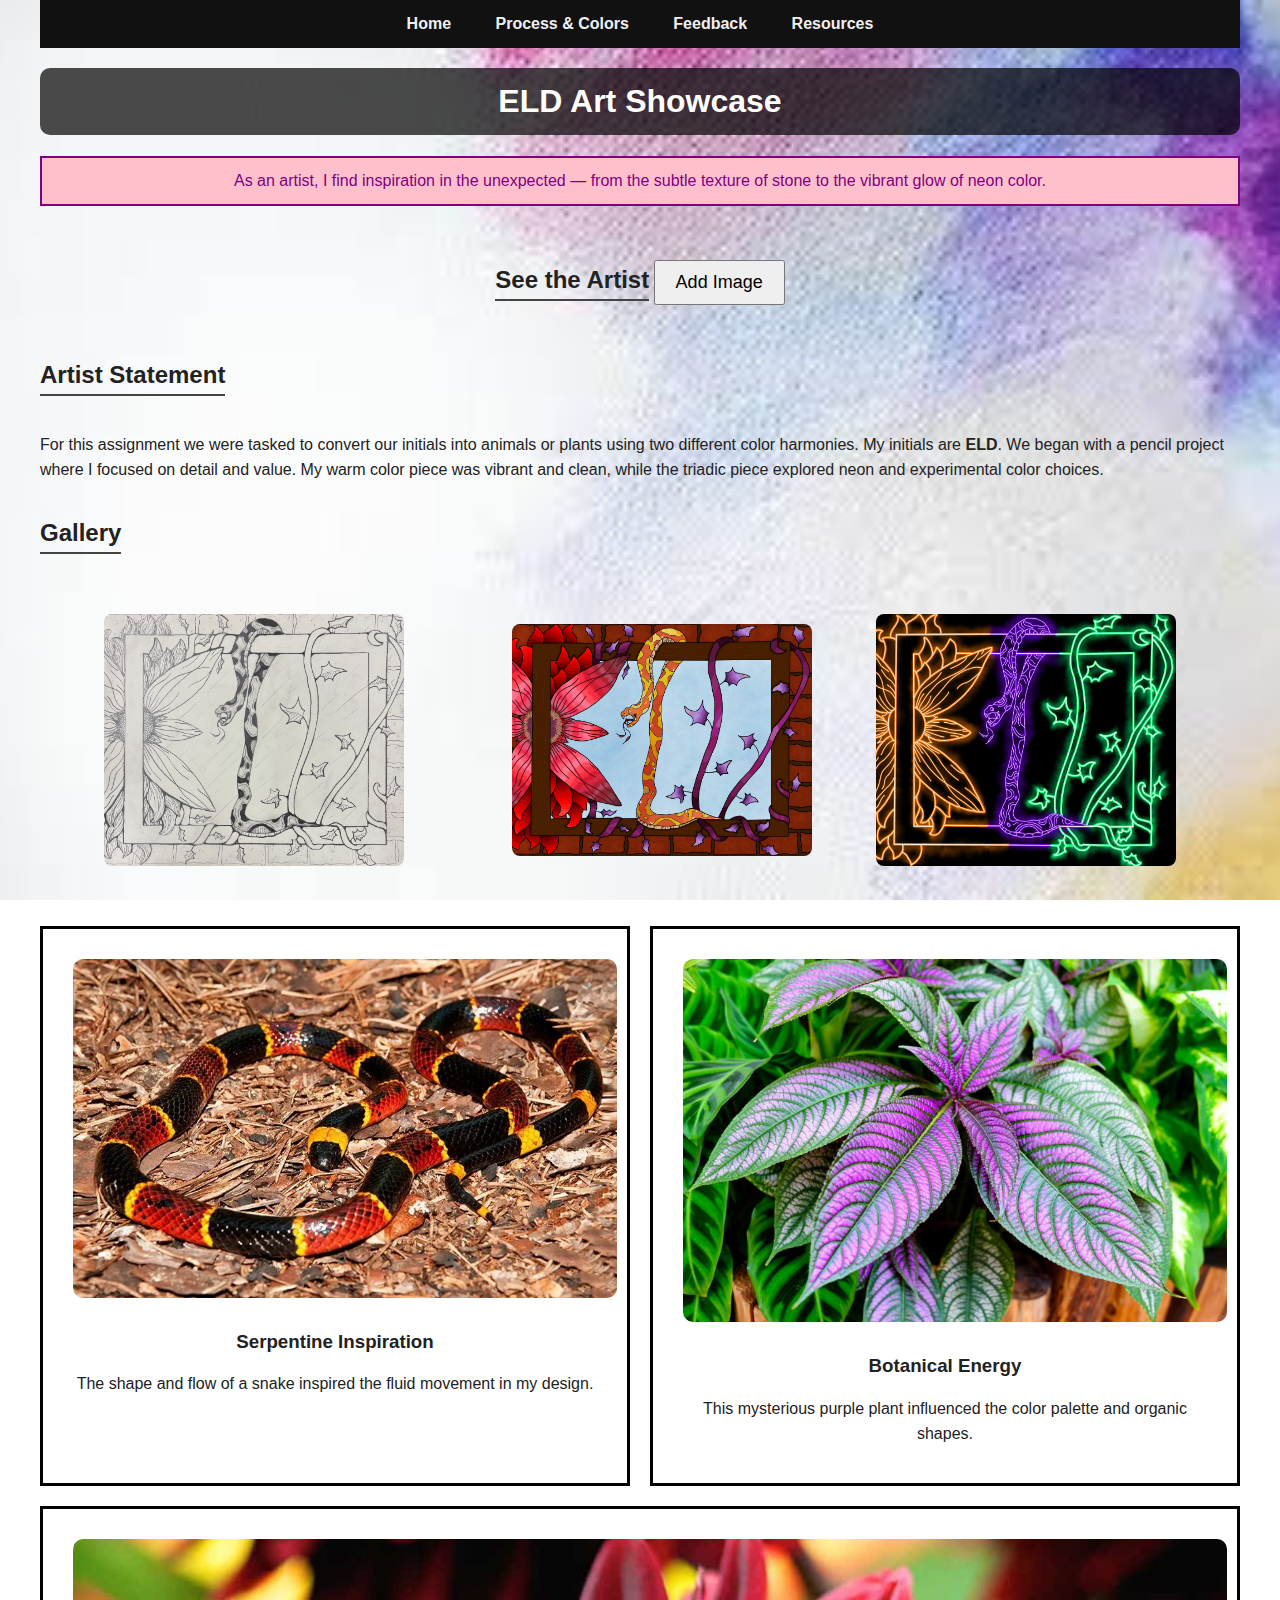
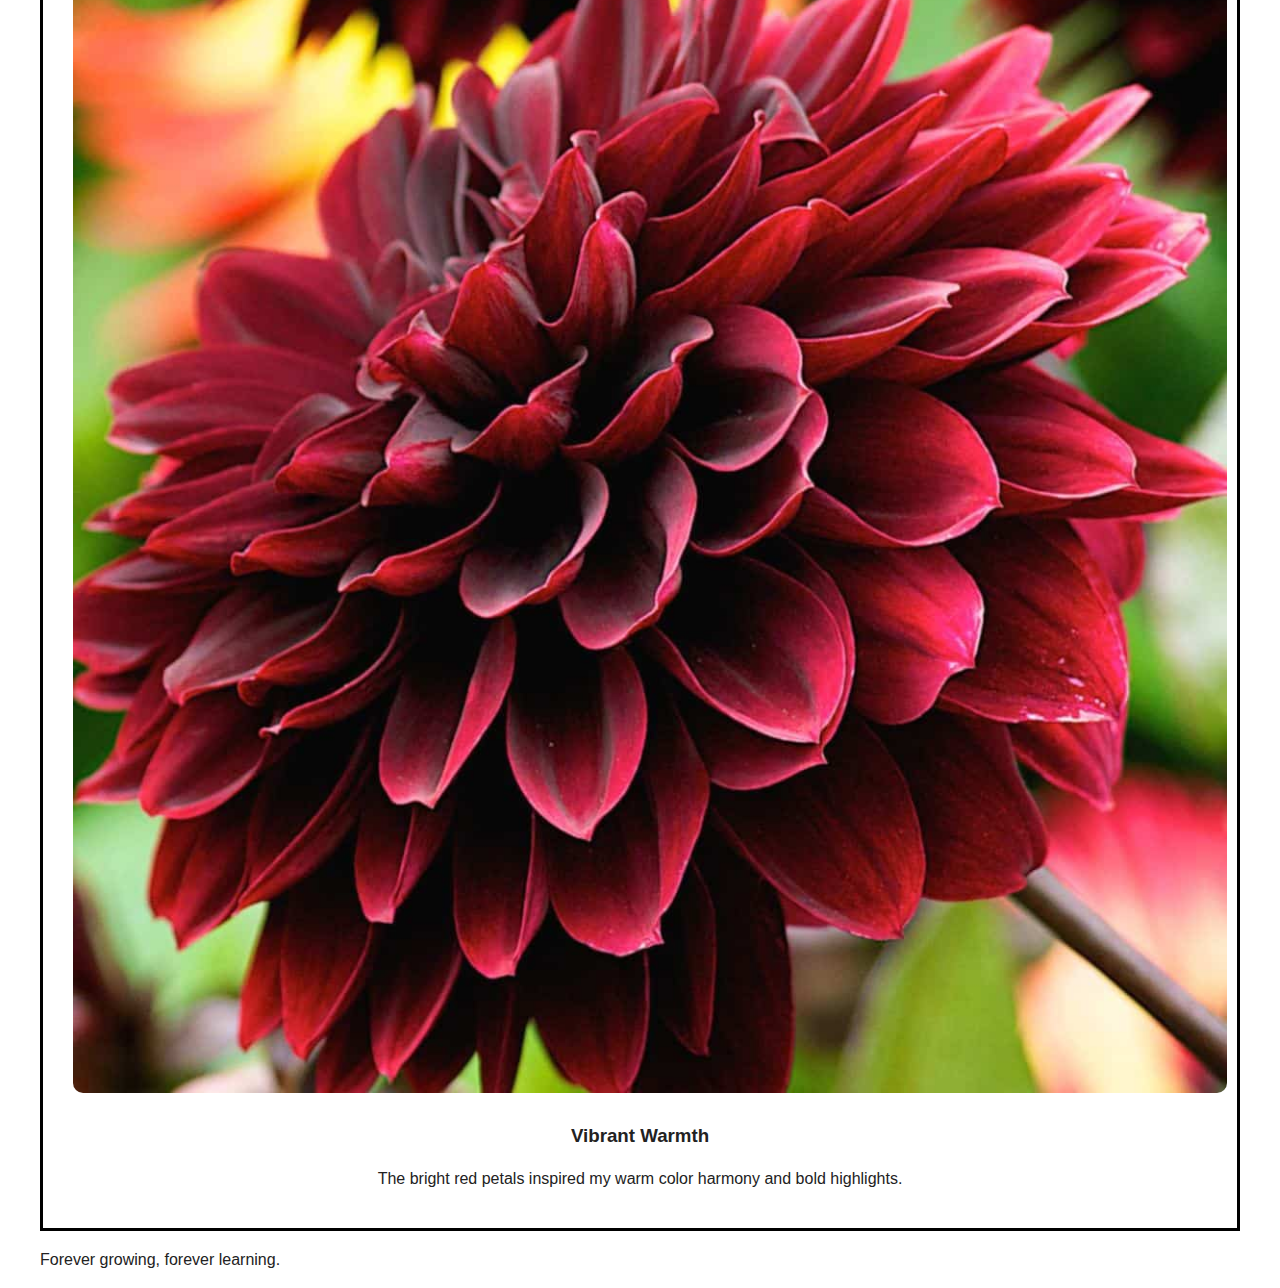
<file: index.html>
<!DOCTYPE html>
<html lang="en">
<head>
  <meta charset="UTF-8">
  <title>ELD Art Showcase</title>
  <meta name="author" content="Elliott Dolan">
  <meta name="description" content="Art showcase exploring color theory through pencil, warm, and triadic pieces.">
  <meta name="keywords" content="art, color theory, warm colors, triadic colors">
  <meta name="viewport" content="width=device-width, initial-scale=1.0">
  <link rel="stylesheet" href="style.css">
</head>

<body>

  <!-- Navigation -->
  <nav>
    <ul>
      <li><a href="index.html">Home</a></li>
      <li><a href="html/lists.html">Process & Colors</a></li>
      <li><a href="html/survey.html">Feedback</a></li>
      <li><a href="html/links.html">Resources</a></li>
    </ul>
  </nav>

  <h1>ELD Art Showcase</h1>

  <p id="responsive-paragraph">
    As an artist, I find inspiration in the unexpected — from the subtle texture of stone to the vibrant glow of neon color.
  </p>

  <div style="text-align: center; margin-top: 40px;">
    <h2>See the Artist</h2>

    <button id="addImageBtn" style="padding: 10px 20px; font-size: 18px; cursor: pointer;">
      Add Image
    </button>

    <div id="mydiv100" style="margin-top: 20px;"></div>
  </div>

  <script src="myjavascript.js"></script>

  <h2 class="highlighted">Artist Statement</h2>
  <div id="artist-bio">
    <p>
      For this assignment we were tasked to convert our initials into animals or plants using
      two different color harmonies. My initials are <b>ELD</b>. We began with a pencil project where
      I focused on detail and value. My warm color piece was vibrant and clean, while the triadic piece
      explored neon and experimental color choices.
    </p>
  </div>

  <h2 class="section-title">Gallery</h2>
  <div id="gallery">
    <img src="images/pen.jpeg" alt="Pencil Drawing" class="center-img">
    <img src="images/warm.jpg" alt="Warm Color Piece" class="right-img">
    <img src="images/tri.jpg" alt="Triadic Neon Piece" class="center-img">
  </div>

  <div class="grid-container">
    <div class="grid-item">
      <img src="images/snake.webp" alt="Inspiration - Snake">
      <h3>Serpentine Inspiration</h3>
      <p>The shape and flow of a snake inspired the fluid movement in my design.</p>
    </div>

    <div class="grid-item">
      <img src="images/plant.jpg" alt="Inspiration - Purple Plant">
      <h3>Botanical Energy</h3>
      <p>This mysterious purple plant influenced the color palette and organic shapes.</p>
    </div>

    <div class="grid-item">
      <img src="images/flower.jpg" alt="Inspiration - Red Flower">
      <h3>Vibrant Warmth</h3>
      <p>The bright red petals inspired my warm color harmony and bold highlights.</p>
    </div>
  </div>

  <div class="borderbox">
    <p>Forever growing, forever learning.</p>
  </div>

</body>
</html>
</file>
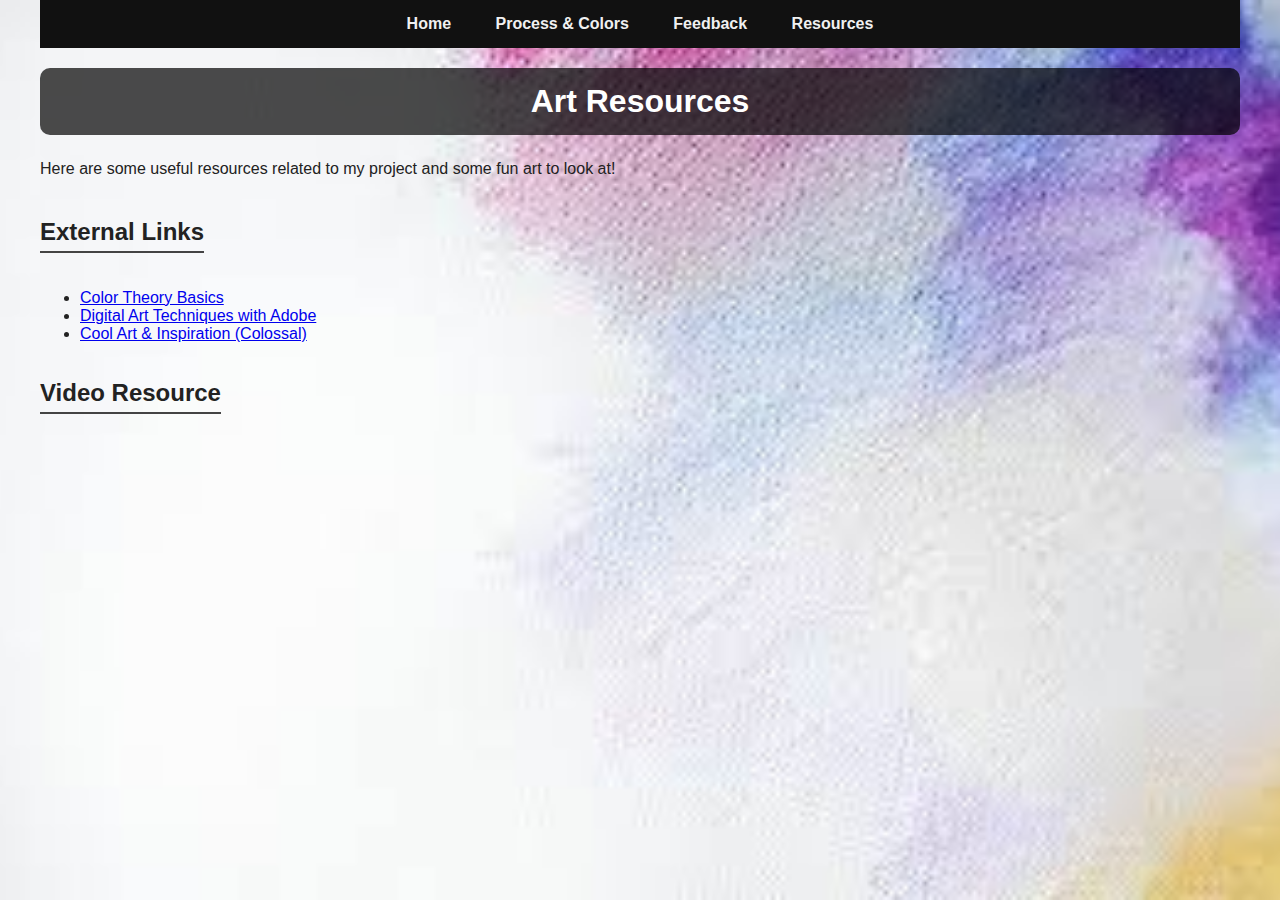
<file: links.html>
<!DOCTYPE html>
<html lang="en">
<head>
  <meta charset="UTF-8">
  <title>Art Resources</title>
  <meta name="author" content="Elliott Dolan">
  <meta name="description" content="Resources related to color theory and digital art techniques.">
  <meta name="keywords" content="art, color theory, digital art, inspiration">
  <link rel="stylesheet" href="../style.css">
</head>

<body>
  <!-- Navigation -->
  <nav>
    <ul>
      <li><a href="../index.html">Home</a></li>
      <li><a href="lists.html">Process & Colors</a></li>
      <li><a href="survey.html">Feedback</a></li>
      <li><a href="links.html">Resources</a></li>
    </ul>
  </nav>

  <h1>Art Resources</h1>
  <p>Here are some useful resources related to my project and some fun art to look at!</p>

  <h2 class="specialTitle">External Links</h2>
  <ul>
    <li><a href="https://www.tigercolor.com/color-lab/color-theory/color-theory-intro.htm" target="_blank">Color Theory Basics</a></li>
    <li><a href="https://www.adobe.com/creativecloud/tools/digital-painting.html" target="_blank">Digital Art Techniques with Adobe</a></li>
    <li><a href="https://www.thisiscolossal.com/" target="_blank">Cool Art & Inspiration (Colossal)</a></li>
  </ul>

  <h2 class="section-title">Video Resource</h2>
  <div id="video-section">

<iframe width="505 height="289" src="https://www.youtube.com/embed/L1CK9bE3H_s" title="Color Theory Basics" frameborder="0" allow="accelerometer; autoplay; clipboard-write; encrypted-media; gyroscope; picture-in-picture; web-share" referrerpolicy="strict-origin-when-cross-origin" allowfullscreen></iframe>

  </div>
</body>
</html>
</file>
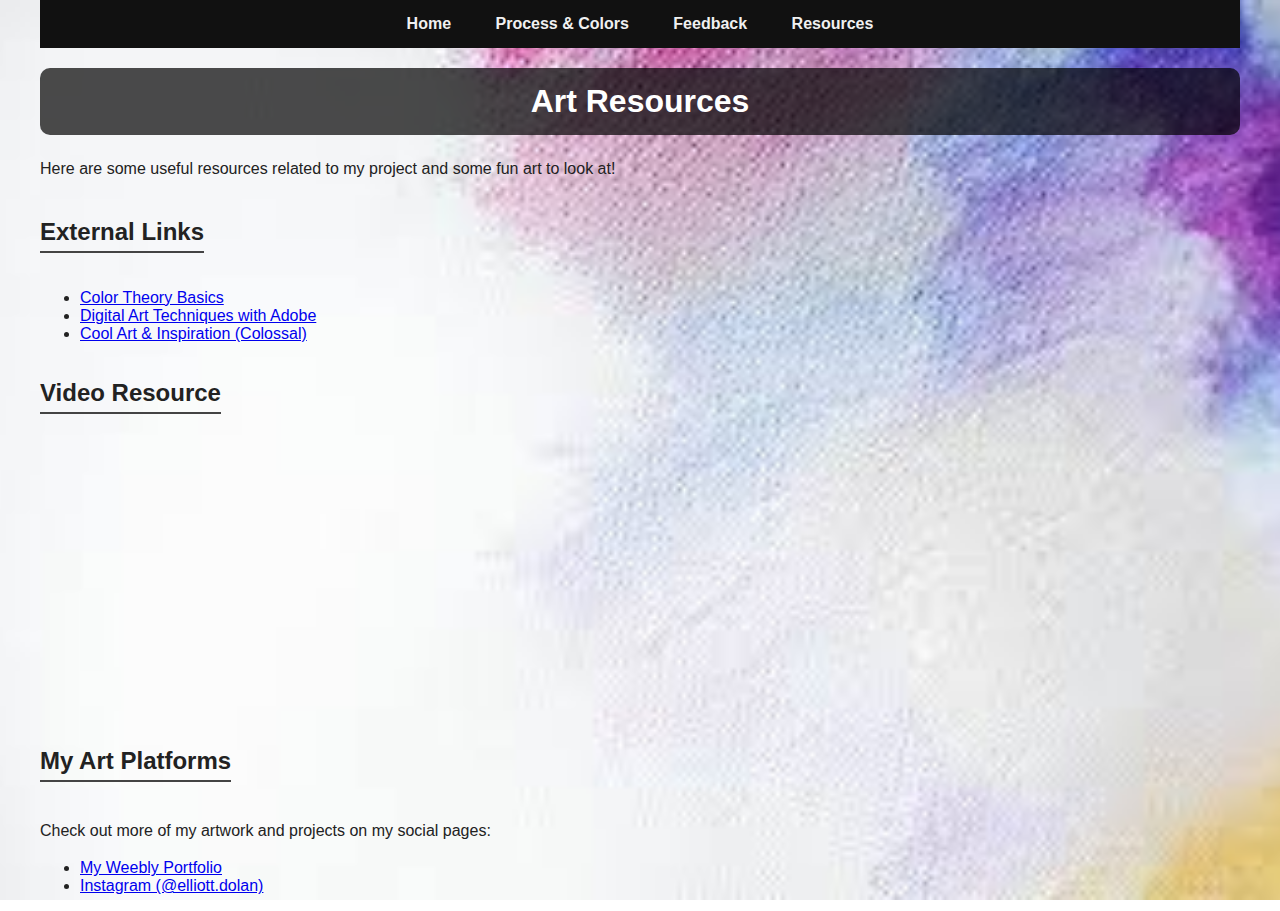
<file: html/links.html>
<!DOCTYPE html>
<html lang="en">
<head>
  <meta charset="UTF-8">
  <title>Art Resources</title>
  <meta name="author" content="Elliott Dolan">
  <meta name="description" content="Resources related to color theory and digital art techniques.">
  <meta name="keywords" content="art, color theory, digital art, inspiration">
  <link rel="stylesheet" href="../style.css">
</head>

<body>

  <nav>
    <ul>
      <li><a href="../index.html">Home</a></li>
      <li><a href="lists.html">Process & Colors</a></li>
      <li><a href="survey.html">Feedback</a></li>
      <li><a href="links.html">Resources</a></li>
    </ul>
  </nav>

  <h1>Art Resources</h1>

  <p>Here are some useful resources related to my project and some fun art to look at!</p>

  <h2 class="specialTitle">External Links</h2>
  <ul>
    <li><a href="https://www.tigercolor.com/color-lab/color-theory/color-theory-intro.htm" target="_blank">Color Theory Basics</a></li>
    <li><a href="https://www.adobe.com/creativecloud/tools/digital-painting.html" target="_blank">Digital Art Techniques with Adobe</a></li>
    <li><a href="https://www.thisiscolossal.com/" target="_blank">Cool Art & Inspiration (Colossal)</a></li>
  </ul>

  <h2 class="section-title">Video Resource</h2>

  <div id="video-section">
    <iframe width="505" height="289"
      src="https://www.youtube.com/embed/L1CK9bE3H_s"
      title="Color Theory Basics" frameborder="0"
      allow="accelerometer; autoplay; clipboard-write; encrypted-media; gyroscope; picture-in-picture; web-share"
      referrerpolicy="strict-origin-when-cross-origin"
      allowfullscreen>
    </iframe>
  </div>

<h2 class="section-title">My Art Platforms</h2>

<div class="social-links">
  <p>Check out more of my artwork and projects on my social pages:</p>

  <ul>
    <li>
      <a href="https://elliottdolan.weebly.com/" target="_blank">
         My Weebly Portfolio
      </a>
    </li>

    <li>
      <a href="https://www.instagram.com/elliott.dolan?igsh=MW9iNHl3eWZlb2lieg%3D%3D&utm_source=qr" target="_blank">
         Instagram (@elliott.dolan)
      </a>
    </li>
  </ul>
</div>

</body>
</html>
</file>
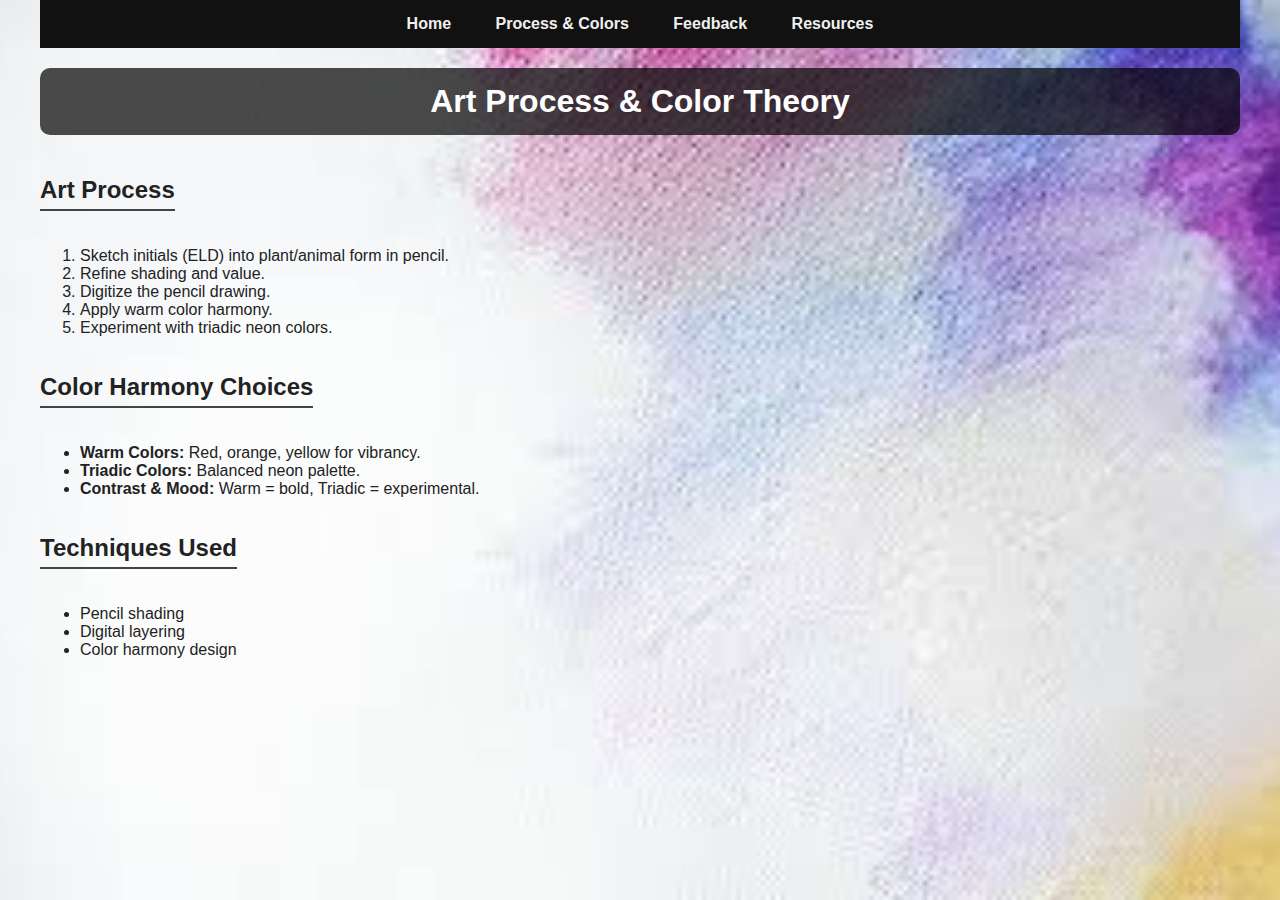
<file: html/lists.html>
<!DOCTYPE html>
<html lang="en">
<head>
  <meta charset="UTF-8">
  <title>Process & Colors</title>
  <meta name="author" content="Elliott Dolan">
  <meta name="description" content="Step-by-step process and color theory choices.">
  <meta name="keywords" content="art process, lists, warm colors, triadic colors">
  <meta name="viewport" content="width=device-width, initial-scale=1.0">
  <link rel="stylesheet" href="../style.css">
</head>

<body>

  <nav>
    <ul>
      <li><a href="../index.html">Home</a></li>
      <li><a href="lists.html">Process & Colors</a></li>
      <li><a href="survey.html">Feedback</a></li>
      <li><a href="links.html">Resources</a></li>
    </ul>
  </nav>

  <h1>Art Process & Color Theory</h1>

  <h2 class="highlighted">Art Process</h2>
  <ol>
    <li>Sketch initials (ELD) into plant/animal form in pencil.</li>
    <li>Refine shading and value.</li>
    <li>Digitize the pencil drawing.</li>
    <li>Apply warm color harmony.</li>
    <li>Experiment with triadic neon colors.</li>
  </ol>

  <h2 class="section-title">Color Harmony Choices</h2>
  <ul>
    <li><b>Warm Colors:</b> Red, orange, yellow for vibrancy.</li>
    <li><b>Triadic Colors:</b> Balanced neon palette.</li>
    <li><b>Contrast & Mood:</b> Warm = bold, Triadic = experimental.</li>
  </ul>

  <h2 class="highlighted">Techniques Used</h2>
  <ul>
    <li>Pencil shading</li>
    <li>Digital layering</li>
    <li>Color harmony design</li>
  </ul>

</body>
</html>
</file>
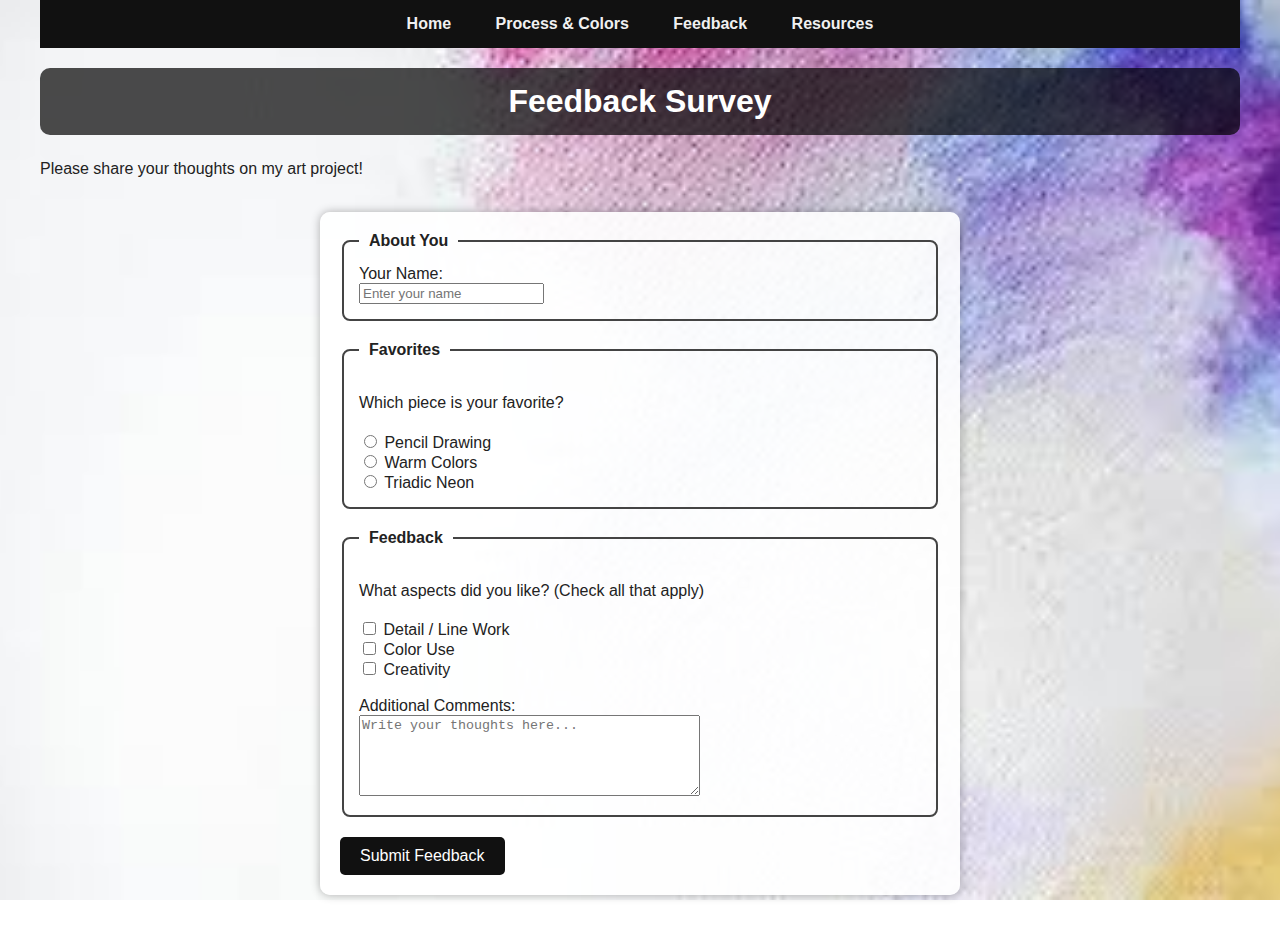
<file: html/survey.html>
<!DOCTYPE html>
<html lang="en">
<head>
  <meta charset="UTF-8">
  <title>Feedback Survey</title>
  <meta name="author" content="Elliott Dolan">
  <meta name="description" content="Feedback survey for ELD art showcase.">
  <meta name="keywords" content="art feedback, form, survey, student project">
  <meta name="viewport" content="width=device-width, initial-scale=1.0">
  <link rel="stylesheet" href="../style.css">
</head>

<body>

  <nav>
    <ul>
      <li><a href="../index.html">Home</a></li>
      <li><a href="lists.html">Process & Colors</a></li>
      <li><a href="survey.html">Feedback</a></li>
      <li><a href="links.html">Resources</a></li>
    </ul>
  </nav>

  <h1>Feedback Survey</h1>
  <p>Please share your thoughts on my art project!</p>

  <form>
    <fieldset>
      <legend>About You</legend>
      <label for="name">Your Name:</label><br>
      <input type="text" id="name" name="name" placeholder="Enter your name">
    </fieldset>

    <fieldset>
      <legend>Favorites</legend>
      <p>Which piece is your favorite?</p>
      <label><input type="radio" name="favorite" value="Pencil"> Pencil Drawing</label><br>
      <label><input type="radio" name="favorite" value="Warm"> Warm Colors</label><br>
      <label><input type="radio" name="favorite" value="Triadic"> Triadic Neon</label>
    </fieldset>

    <fieldset>
      <legend>Feedback</legend>
      <p>What aspects did you like? (Check all that apply)</p>
      <label><input type="checkbox" name="detail" value="Detail"> Detail / Line Work</label><br>
      <label><input type="checkbox" name="color" value="Color"> Color Use</label><br>
      <label><input type="checkbox" name="creativity" value="Creativity"> Creativity</label><br><br>

      <label for="comments">Additional Comments:</label><br>
      <textarea id="comments" name="comments" rows="5" cols="40" placeholder="Write your thoughts here..."></textarea>
    </fieldset>

    <input type="submit" value="Submit Feedback">
  </form>

</body>
</html>
</file>
<file: style.css>
/* ========== GENERAL STYLES ========== */

body {
  background-image: url("images/paint.jpg");
  background-size: cover;
  background-attachment: fixed;
  background-position: center;
  color: #222;
  font-family: Arial, Helvetica, sans-serif;
  margin: 0;
  padding: 0 40px;
}

/* Headings */
h1, h2 {
  text-align: center;
  margin-top: 20px;
}

h1 {
  background-color: rgba(0, 0, 0, 0.7);
  color: white;
  padding: 15px;
  border-radius: 10px;
}

h2 {
  color: #222;
  border-bottom: 2px solid #444;
  display: inline-block;
  padding-bottom: 5px;
}

/* Paragraphs */
p {
  line-height: 1.6;
  margin-bottom: 1em;
}

/* ========== NAVIGATION BAR ========== */

nav ul {
  list-style-type: none;
  text-align: center;
  background-color: #111;
  padding: 15px 0;
  margin: 0;
}

nav ul li {
  display: inline-block;
  margin: 0 20px;
}

nav ul li a {
  color: #f0f0f0;
  text-decoration: none;
  font-weight: bold;
  transition: color 0.3s ease;
}

nav ul li a:hover {
  color: #ff6600;
}

/* ========== GALLERY STYLING ========== */

#gallery {
  display: flex;
  justify-content: center;
  gap: 20px;
  flex-wrap: wrap;
  margin-top: 20px;
  padding: 20px;
}

#gallery img {
  width: 300px;
  height: auto;
  border-radius: 8px;
  transition: transform 0.3s ease, box-shadow 0.3s ease;
}

#gallery img:hover {
  transform: scale(1.05);
  box-shadow: 0 0 15px rgba(0, 0, 0, 0.3);
}

/* ========== GENERAL IMAGE STYLING ========== */

img {
  width: 300px;
  height: auto;
  border-radius: 8px;
  margin: 10px;
}

/* Centered image */
.center-img {
  display: block;
  margin: 0 auto;
}

/* Right-aligned image */
.right-img {
  display: block;
  margin-left: auto;
  margin-right: 0;
}
.small-flower {
  width: 70%;   /* You can change this number */
  margin: 0 auto;
}




/* ========== FORM STYLING ========== */

form {
  background-color: rgba(255, 255, 255, 0.9);
  padding: 20px;
  border-radius: 10px;
  max-width: 600px;
  margin: 30px auto;
  box-shadow: 0 0 10px rgba(0,0,0,0.3);
}

fieldset {
  border: 2px solid #444;
  border-radius: 8px;
  padding: 15px;
  margin-bottom: 20px;
}

legend {
  font-weight: bold;
  padding: 0 10px;
}

input:focus, textarea:focus {
  outline: 2px solid #ff6600;
  background-color: #fff8f0;
}

input[type="submit"] {
  background-color: #111;
  color: white;
  padding: 10px 20px;
  border: none;
  border-radius: 5px;
  cursor: pointer;
  font-size: 1em;
  transition: background-color 0.3s ease, transform 0.2s ease;
}

input[type="submit"]:hover {
  background-color: #ff6600;
  transform: scale(1.05);
}

/* ========== TABLES ========== */

table {
  width: 100%;
  border-collapse: collapse;
  margin: 20px 0;
}

th, td {
  border: 1px solid #ccc;
  padding: 10px;
  text-align: left;
}

tr:nth-child(even) {
  background-color: rgba(0, 0, 0, 0.05);
}

/* ========== FLEX GRID SECTION (Index Page) ========== */

.grid-container {
  display: flex;
  flex-wrap: wrap;
  justify-content: center;
  gap: 20px;
  margin-top: 40px;
}

.grid-item {
  border: 3px solid black;   /* FIXED: no more thick red border */
  flex: 1 1 calc(45% - 40px);
  background-color: rgba(255, 255, 255, 0.1);
  padding: 20px;
  text-align: center;
}

.grid-item img {
  width: 100%;
  height: auto;
  border-radius: 10px;
}

/* ========== RESPONSIVE PARAGRAPH ======== */

#responsive-paragraph {
  padding: 10px;
  border: 2px solid transparent;
  text-align: center;
  transition: all 0.3s ease;
}

@media (max-width: 800px) {
  #responsive-paragraph {
    color: green;
    background-color: black;
    border-color: green;
  }
}

@media (min-width: 801px) {
  #responsive-paragraph {
    color: purple;
    background-color: pink;
    border-color: purple;
  }
}
</file>
